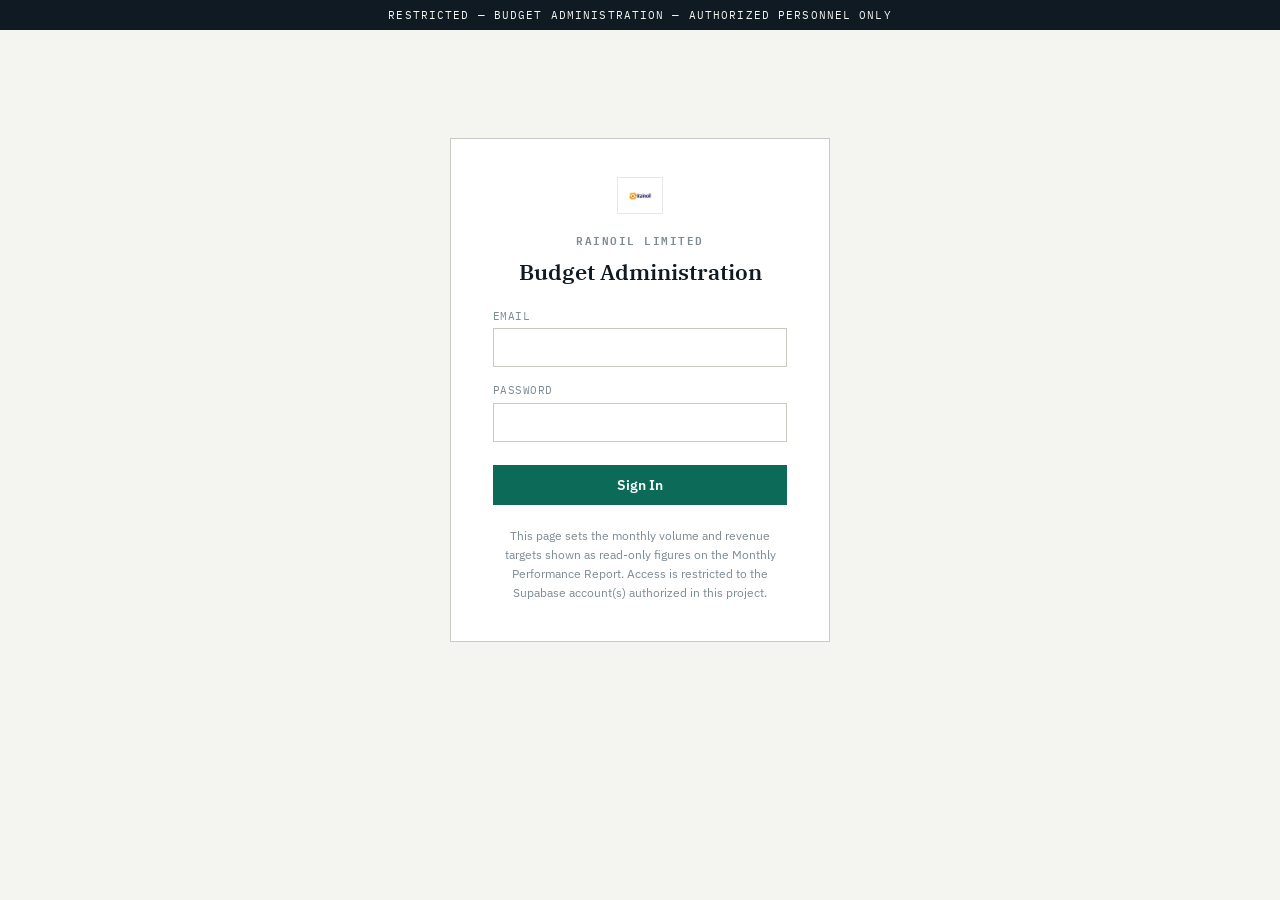
<file: rainoil-budget-admin (2).html>
<!DOCTYPE html>
<html lang="en">
<head>
<meta charset="UTF-8">
<meta name="viewport" content="width=device-width,initial-scale=1.0">
<title>Rainoil — Budget Administration</title>
<link rel="preconnect" href="https://fonts.googleapis.com">
<link rel="preconnect" href="https://fonts.gstatic.com" crossorigin>
<link href="https://fonts.googleapis.com/css2?family=IBM+Plex+Serif:wght@400;500;600;700&family=IBM+Plex+Sans:wght@400;500;600;700&family=IBM+Plex+Mono:wght@400;500;600&display=swap" rel="stylesheet">
<style>
*{box-sizing:border-box;margin:0;padding:0}
:root{
  --paper:#F4F5F0; --surface:#FFFFFF; --surface-alt:#FAFAF7;
  --ink:#101a22; --ink-2:#44515c; --ink-3:#7c8a93;
  --line:#E1E3DC; --line-strong:#C7CBC2;
  --brand:#0B6B58; --brand-tint:#E6F1EE;
  --gold:#93702A; --gold-tint:#F4EEDF;
  --good:#1E7A46; --bad:#AD2E24;
  --font-display:'IBM Plex Serif',Georgia,serif;
  --font-sans:'IBM Plex Sans',-apple-system,BlinkMacSystemFont,sans-serif;
  --font-mono:'IBM Plex Mono','SFMono-Regular',Consolas,monospace;
}
html,body{background:var(--paper);color:var(--ink)}
body{font-family:var(--font-sans);min-height:100vh;font-size:14px;-webkit-font-smoothing:antialiased}

/* ── RESTRICTED-ACCESS BANNER ── */
.restricted-banner{background:var(--ink);color:var(--paper);text-align:center;padding:.5rem;font-family:var(--font-mono);font-size:.7rem;letter-spacing:.1em;text-transform:uppercase}

/* ── LOGIN SCREEN ── */
#login-screen{display:flex;flex-direction:column;align-items:center;justify-content:center;min-height:80vh;padding:2rem;gap:1rem;text-align:center}
.login-card{background:var(--surface);border:1px solid var(--line-strong);padding:2.4rem 2.6rem;max-width:380px;width:100%}
.login-eyebrow{font-family:var(--font-mono);font-size:.68rem;font-weight:600;letter-spacing:.14em;color:var(--ink-3);text-transform:uppercase;margin-bottom:.5rem}
.login-title{font-family:var(--font-display);font-size:1.4rem;font-weight:600;margin-bottom:1.4rem}
.login-field{text-align:left;margin-bottom:1rem}
.login-field label{display:block;font-family:var(--font-mono);font-size:.68rem;color:var(--ink-3);text-transform:uppercase;letter-spacing:.05em;margin-bottom:.35rem}
.login-field input{width:100%;background:var(--surface);border:1px solid var(--line-strong);color:var(--ink);padding:.6rem .8rem;font-family:var(--font-sans);font-size:.85rem;outline:none}
.login-field input:focus{border-color:var(--brand)}
.login-btn{width:100%;background:var(--brand);border:none;color:#fff;padding:.7rem;font-family:var(--font-sans);font-weight:600;font-size:.85rem;cursor:pointer;margin-top:.4rem}
.login-btn:hover{opacity:.9}
.login-btn:disabled{opacity:.5;cursor:default}
.login-err{color:var(--bad);font-size:.78rem;margin-top:.8rem;font-family:var(--font-mono)}
.login-note{color:var(--ink-3);font-size:.74rem;margin-top:1.4rem;line-height:1.6}

/* ── CHROME ── */
#admin-app{display:none;flex-direction:column;min-height:100vh}
.masthead{background:var(--surface);border-bottom:1px solid var(--line-strong);padding:1.1rem 2.2rem .9rem}
.masthead-row{display:flex;align-items:flex-end;justify-content:space-between;flex-wrap:wrap;gap:.8rem}
.brand-word{font-family:var(--font-display);font-weight:700;font-size:1.3rem;color:var(--ink)}
.brand-block{display:flex;align-items:center;gap:.75rem}
.brand-logo-wrap{background:#FFFFFF;border:1px solid rgba(16,26,34,.10);padding:.35rem .6rem;display:inline-flex;align-items:center;line-height:0}
.brand-logo-wrap img{height:24px;width:auto;display:block}
.brand-eyebrow{font-family:var(--font-mono);font-size:.66rem;font-weight:600;letter-spacing:.16em;color:var(--gold);text-transform:uppercase;margin-top:.1rem}
.masthead-right{display:flex;align-items:center;gap:.9rem;flex-wrap:wrap}
.session-email{font-family:var(--font-mono);font-size:.72rem;color:var(--ink-3)}
.hbtn{background:transparent;border:1px solid var(--line-strong);color:var(--ink-2);padding:.5rem .9rem;font-size:.76rem;font-family:var(--font-mono);letter-spacing:.03em;cursor:pointer;transition:all .15s}
.hbtn:hover{border-color:var(--brand);color:var(--brand)}
.gold-rule{height:2px;background:var(--gold);margin-top:.9rem}
.content{padding:2.2rem;flex:1;max-width:1000px;margin:0 auto;width:100%}

select#month-select,input#month-select{background:var(--surface);border:1px solid var(--line-strong);color:var(--ink);padding:.5rem .85rem;font-family:var(--font-sans);font-size:.85rem;font-weight:600;outline:none;min-width:170px;cursor:pointer}
select#month-select:focus,input#month-select:focus{border-color:var(--brand)}

.sec-title{font-family:var(--font-display);font-size:1.15rem;font-weight:600;color:var(--ink)}
.sec-sub{font-size:.8rem;color:var(--ink-3);margin-top:.2rem;margin-bottom:1.3rem}

.panel{background:var(--surface);border:1px solid var(--line);padding:1.6rem 1.8rem;margin-bottom:1.6rem}
.status-line{display:flex;align-items:center;gap:.6rem;margin-bottom:1.1rem;font-family:var(--font-mono);font-size:.74rem}
.badge{padding:.2rem .6rem;font-size:.66rem;font-weight:700;letter-spacing:.04em;text-transform:uppercase}
.badge.pending{background:var(--surface-alt);color:var(--ink-3);border:1px solid var(--line)}
.badge.saved{background:var(--brand-tint);color:var(--brand);border:1px solid var(--brand)}

.bip-grid{display:grid;grid-template-columns:repeat(auto-fit,minmax(220px,1fr));gap:1.1rem;margin-bottom:1.4rem}
.bip-field{display:flex;flex-direction:column;gap:.35rem}
.bip-field label{font-family:var(--font-mono);font-size:.68rem;color:var(--ink-3);font-weight:600;text-transform:uppercase;letter-spacing:.04em}
.bip-field .ref{font-size:.7rem;color:var(--ink-3);font-family:var(--font-mono)}
.bip-field input{background:var(--surface);border:1px solid var(--line-strong);color:var(--ink);padding:.55rem .8rem;font-family:var(--font-mono);font-size:.85rem;outline:none}
.bip-field input:focus{border-color:var(--brand)}

.save-row{display:flex;align-items:center;gap:1rem;flex-wrap:wrap}
.save-btn{background:var(--brand);border:none;color:#fff;font-family:var(--font-sans);font-weight:600;font-size:.85rem;padding:.65rem 1.5rem;cursor:pointer}
.save-btn:hover{opacity:.9}
.save-btn:disabled{opacity:.5;cursor:default}
.save-msg{font-family:var(--font-mono);font-size:.76rem;color:var(--ink-3)}
.save-msg.good{color:var(--good)}
.save-msg.bad{color:var(--bad)}

.setup-note{background:var(--gold-tint);border:1px solid var(--gold);padding:1rem 1.2rem;font-size:.8rem;color:var(--ink-2);line-height:1.6;margin-bottom:1.6rem}
.setup-note code{font-family:var(--font-mono);background:rgba(0,0,0,.06);padding:.1rem .35rem;font-size:.78rem}

@media(max-width:640px){.masthead{padding:1rem 1.2rem}.content{padding:1.2rem}}
</style>

<!-- SUPABASE CONFIG — same project as the reporting dashboards -->
<script>
window.SUPABASE_URL = 'https://zykyepkenreylwfagbvn.supabase.co';
window.SUPABASE_KEY = 'sb_publishable_N7mmV9RF0SPWZWGiePAo0A_tyFZYzJA';
</script>
</head>
<body>

<div class="restricted-banner">Restricted — Budget Administration — Authorized Personnel Only</div>

<!-- ═══════════════════════════════════════════════════════
     LOGIN SCREEN
     ═══════════════════════════════════════════════════════ -->
<div id="login-screen">
  <div class="login-card">
    <div class="brand-logo-wrap" style="margin-bottom:1rem"><img src="[data-uri]" alt="Rainoil"></div>
    <div class="login-eyebrow">Rainoil Limited</div>
    <div class="login-title">Budget Administration</div>
    <div class="login-field">
      <label>Email</label>
      <input type="email" id="login-email" autocomplete="username">
    </div>
    <div class="login-field">
      <label>Password</label>
      <input type="password" id="login-password" autocomplete="current-password">
    </div>
    <button class="login-btn" id="login-btn" onclick="doLogin()">Sign In</button>
    <div class="login-err" id="login-err" style="display:none"></div>
    <div class="login-note">This page sets the monthly volume and revenue targets shown as read-only figures on the Monthly Performance Report. Access is restricted to the Supabase account(s) authorized in this project.</div>
  </div>
</div>

<!-- ═══════════════════════════════════════════════════════
     ADMIN APP
     ═══════════════════════════════════════════════════════ -->
<div id="admin-app">
  <div class="masthead">
    <div class="masthead-row">
      <div class="brand-block">
        <div class="brand-logo-wrap"><img src="[data-uri]" alt="Rainoil"></div>
        <div>
          <div class="brand-word">Rainoil</div>
          <div class="brand-eyebrow">Budget Administration — Not for General Distribution</div>
        </div>
      </div>
      <div class="masthead-right">
        <span class="session-email" id="session-email"></span>
        <input type="month" id="month-select" onchange="onMonthChange(this.value)">
        <button class="hbtn" onclick="doLogout()">Sign Out</button>
      </div>
    </div>
    <div class="gold-rule"></div>
  </div>

  <div class="content">
    <div id="setup-note" class="setup-note" style="display:none"></div>

    <div class="sec-title">Monthly Targets</div>
    <div class="sec-sub">Enter targets per month — not straight-lined, so seasonality stays intact. Saved centrally; every viewer of the Monthly Performance Report sees these figures as read-only. Pick any month above, past or future — you don't need daily sales data on file to set a target for it.</div>

    <div class="panel">
      <div class="status-line">
        <span>Status for <span id="status-month"></span>:</span>
        <span class="badge" id="status-badge">—</span>
      </div>

      <div class="bip-grid" id="budget-inputs"></div>

      <div class="save-row">
        <button class="save-btn" id="save-btn" onclick="saveBudgetInputs()">Save Targets for This Month</button>
        <span class="save-msg" id="save-msg"></span>
      </div>
    </div>

    <div class="panel">
      <div class="sec-title" style="font-size:1rem;margin-bottom:.3rem">Actuals So Far — For Reference</div>
      <div class="sec-sub" style="margin-bottom:1rem">Read from the same daily_sales figures shown on the dashboard, so you can see how a target compares before saving it.</div>
      <div id="actuals-ref" style="font-family:var(--font-mono);font-size:.82rem;color:var(--ink-2);line-height:1.9"></div>
    </div>
  </div>
</div>

<script>
'use strict';
var SB_URL = (window.SUPABASE_URL||'').trim().replace(/\/$/,'');
var SB_KEY = (window.SUPABASE_KEY||'').trim();
var MONTHS=['','January','February','March','April','May','June','July','August','September','October','November','December'];
function monthLabel(mk){ var p=mk.split('-'); return MONTHS[parseInt(p[1],10)]+' '+p[0]; }
function fmtVFull(n){ if(n===undefined||n===null||isNaN(n)) return '0'; return Math.round(n).toLocaleString('en-NG'); }
function fmtNFull(n){ if(n===undefined||n===null||isNaN(n)) return '₦0'; return '₦'+Math.round(n).toLocaleString('en-NG'); }

var SESSION = null; // { access_token, email }
var RAW_TOTALS = {}; // keyed by month -> { pmsVol, agoVol, dpkVol, pmsRev, agoRev, dpkRev }
var MONTH_KEYS = [];
var CURRENT_BUDGETS = {};
var STATE_MONTH = null;

/* ════════════════════════════════════════════════════════
   AUTH — Supabase GoTrue REST (email + password).
   Writes to monthly_budgets require this bearer token and
   are only permitted server-side (RLS) for authenticated
   users — see the setup note below for the exact policy.
   ════════════════════════════════════════════════════════ */
function checkAdminRole(){
  // RLS on app_roles restricts rows to the caller's own row (see
  // SECURITY-MIGRATION.sql), so this unfiltered select only ever
  // returns the signed-in user's own role — never anyone else's.
  return fetch(SB_URL+'/rest/v1/app_roles?select=role',{headers:{'apikey':SB_KEY,'Authorization':'Bearer '+SESSION.access_token}})
    .then(function(r){ return r.ok ? r.json() : []; })
    .then(function(rows){ return rows.length>0 && rows[0].role==='admin'; })
    .catch(function(){ return false; });
}
function doLogin(){
  var email = document.getElementById('login-email').value.trim();
  var pw = document.getElementById('login-password').value;
  var errEl = document.getElementById('login-err');
  var btn = document.getElementById('login-btn');
  errEl.style.display='none';
  if (!email || !pw){ errEl.textContent='Enter your email and password.'; errEl.style.display=''; return; }
  btn.disabled = true; btn.textContent='Signing in…';

  fetch(SB_URL+'/auth/v1/token?grant_type=password',{
    method:'POST',
    headers:{'Content-Type':'application/json','apikey':SB_KEY},
    body:JSON.stringify({email:email,password:pw})
  }).then(function(r){ return r.json().then(function(j){ return {ok:r.ok, body:j}; }); })
    .then(function(res){
      btn.disabled=false; btn.textContent='Sign In';
      if (!res.ok || !res.body.access_token){
        errEl.textContent = (res.body && res.body.error_description) ? res.body.error_description : 'Sign-in failed. Check your credentials.';
        errEl.style.display='';
        return;
      }
      SESSION = { access_token: res.body.access_token, email: email };
      checkAdminRole().then(function(isAdmin){
        if (!isAdmin){
          SESSION = null;
          errEl.textContent = 'That account is valid but does not have admin access to this dashboard. Ask whoever manages roles to grant it.';
          errEl.style.display='';
          return;
        }
        document.getElementById('login-screen').style.display='none';
        document.getElementById('admin-app').style.display='flex';
        document.getElementById('session-email').textContent = email;
        boot();
      });
    })
    .catch(function(e){
      btn.disabled=false; btn.textContent='Sign In';
      errEl.textContent = 'Connection failed: '+e.message;
      errEl.style.display='';
    });
}
function doLogout(){
  var tok = SESSION ? SESSION.access_token : null;
  SESSION = null;
  document.getElementById('admin-app').style.display='none';
  document.getElementById('login-screen').style.display='flex';
  document.getElementById('login-password').value='';
  if (tok){
    fetch(SB_URL+'/auth/v1/logout',{method:'POST',headers:{'apikey':SB_KEY,'Authorization':'Bearer '+tok}}).catch(function(){});
  }
}

/* ════════════════════════════════════════════════════════
   DATA — pull enough of daily_sales to show reference
   actuals per month, and monthly_budgets for current targets.
   ════════════════════════════════════════════════════════ */
function sbGet(path, useAuth){
  var headers = {'Content-Type':'application/json','apikey':SB_KEY,'Authorization':'Bearer '+(useAuth&&SESSION?SESSION.access_token:SB_KEY),'Range-Unit':'items'};
  return fetch(SB_URL+'/rest/v1/'+path,{headers:headers}).then(function(r){ if(!r.ok) return r.text().then(function(t){ throw new Error('HTTP '+r.status+': '+t); }); return r.json(); });
}

function loadActuals(){
  var PAGE_SIZE=1000;
  function fetchPage(offset){
    return sbGet('daily_sales?select=sale_date,sales_pms,sales_ago,sales_dpk,val_pms,val_ago,val_dpk&order=sale_date.asc&limit='+PAGE_SIZE+'&offset='+offset);
  }
  return fetch(SB_URL+'/rest/v1/daily_sales?select=id',{headers:{'apikey':SB_KEY,'Authorization':'Bearer '+SB_KEY,'Prefer':'count=exact','Range-Unit':'items','Range':'0-0'}})
    .then(function(r){ var cr=r.headers.get('Content-Range')||''; var m=cr.match(/\/(\d+)/); return m?parseInt(m[1],10):0; })
    .then(function(total){
      if (!total) return [];
      var pages = Math.ceil(total/PAGE_SIZE), offset=0, all=[], chain=Promise.resolve();
      for (var p=0;p<pages;p++){
        chain = chain.then(function(){
          return fetchPage(offset).then(function(rows){ all=all.concat(rows); offset+=PAGE_SIZE; });
        });
      }
      return chain.then(function(){ return all; });
    })
    .then(function(rows){
      RAW_TOTALS = {};
      rows.forEach(function(r){
        var mk = r.sale_date.slice(0,7);
        if (!RAW_TOTALS[mk]) RAW_TOTALS[mk] = {pmsVol:0,agoVol:0,dpkVol:0,pmsRev:0,agoRev:0,dpkRev:0};
        var t = RAW_TOTALS[mk];
        t.pmsVol+=r.sales_pms||0; t.agoVol+=r.sales_ago||0; t.dpkVol+=r.sales_dpk||0;
        t.pmsRev+=r.val_pms||0; t.agoRev+=r.val_ago||0; t.dpkRev+=r.val_dpk||0;
      });
      MONTH_KEYS = Object.keys(RAW_TOTALS).sort();
    });
}

function loadBudgets(){
  return sbGet('monthly_budgets?select=month_key,pms_vol,pms_rev,ago_vol,ago_rev,dpk_vol,dpk_rev')
    .then(function(rows){
      CURRENT_BUDGETS = {};
      (rows||[]).forEach(function(r){
        CURRENT_BUDGETS[r.month_key] = { pms:{vol:r.pms_vol||0,rev:r.pms_rev||0}, ago:{vol:r.ago_vol||0,rev:r.ago_rev||0}, dpk:{vol:r.dpk_vol||0,rev:r.dpk_rev||0} };
      });
    })
    .catch(function(e){
      document.getElementById('setup-note').style.display='';
      document.getElementById('setup-note').innerHTML =
        'The <code>monthly_budgets</code> table could not be read ('+e.message.slice(0,120)+'). '+
        'It likely has not been created yet in Supabase. See the setup instructions provided alongside this file.';
      CURRENT_BUDGETS = {};
    });
}

function boot(){
  Promise.all([loadActuals(), loadBudgets()]).then(function(){
    // The picker itself accepts any year-month — past, current, or future —
    // regardless of whether daily_sales or monthly_budgets has anything for
    // it yet. This only chooses a sensible starting point to land on.
    var now = new Date();
    var currentMonthKey = now.getFullYear()+'-'+String(now.getMonth()+1).padStart(2,'0');
    STATE_MONTH = MONTH_KEYS.length ? MONTH_KEYS[MONTH_KEYS.length-1] : currentMonthKey;
    var sel = document.getElementById('month-select');
    sel.value = STATE_MONTH;
    renderMonth(STATE_MONTH);
  });
}

function onMonthChange(mk){ STATE_MONTH = mk; renderMonth(mk); }

function renderMonth(mk){
  document.getElementById('status-month').textContent = monthLabel(mk);
  var b = CURRENT_BUDGETS[mk];
  document.getElementById('status-badge').className = 'badge '+(b?'saved':'pending');
  document.getElementById('status-badge').textContent = b ? 'Target Saved' : 'Pending — Not Yet Set';

  var hasActuals = Object.prototype.hasOwnProperty.call(RAW_TOTALS, mk);
  var vals = b || {pms:{vol:'',rev:''},ago:{vol:'',rev:''},dpk:{vol:'',rev:''}};
  var grid = document.getElementById('budget-inputs'); grid.innerHTML='';
  var actuals = RAW_TOTALS[mk] || {pmsVol:0,agoVol:0,dpkVol:0,pmsRev:0,agoRev:0,dpkRev:0};
  var refSuffix = hasActuals ? '' : ' (no data on file yet)';
  [['pms','PMS','pmsVol','pmsRev'],['ago','AGO','agoVol','agoRev'],['dpk','DPK','dpkVol','dpkRev']].forEach(function(p){
    var key=p[0], label=p[1];
    grid.innerHTML +=
      '<div class="bip-field"><label>'+label+' Volume Target (L)</label><input type="number" id="bi-'+key+'-vol" value="'+(vals[key].vol||'')+'" placeholder="e.g. 45000000"><span class="ref">Actual so far: '+fmtVFull(actuals[p[2]])+' L'+refSuffix+'</span></div>'+
      '<div class="bip-field"><label>'+label+' Revenue Target (₦)</label><input type="number" id="bi-'+key+'-rev" value="'+(vals[key].rev||'')+'" placeholder="e.g. 52000000000"><span class="ref">Actual so far: '+fmtNFull(actuals[p[3]])+refSuffix+'</span></div>';
  });

  document.getElementById('actuals-ref').innerHTML = !hasActuals
    ? 'No daily sales records are on file yet for '+monthLabel(mk)+'. You can still save a target for it now — the Monthly Performance Report will show 0% attainment until actuals are uploaded.'
    : 'PMS: '+fmtVFull(actuals.pmsVol)+' L · '+fmtNFull(actuals.pmsRev)+'<br>'+
      'AGO: '+fmtVFull(actuals.agoVol)+' L · '+fmtNFull(actuals.agoRev)+'<br>'+
      'DPK: '+fmtVFull(actuals.dpkVol)+' L · '+fmtNFull(actuals.dpkRev)+'<br>'+
      'Total: '+fmtVFull(actuals.pmsVol+actuals.agoVol+actuals.dpkVol)+' L · '+fmtNFull(actuals.pmsRev+actuals.agoRev+actuals.dpkRev);

  document.getElementById('save-msg').textContent='';
}

/* ════════════════════════════════════════════════════════
   SAVE — upsert into monthly_budgets using the signed-in
   user's bearer token, so RLS can restrict writes to
   authenticated users only (see setup instructions).
   ════════════════════════════════════════════════════════ */
function saveBudgetInputs(){
  var mk = STATE_MONTH;
  function v(id){ var el=document.getElementById(id); var n=parseFloat(el.value); return isNaN(n)?0:n; }
  var payload = {
    month_key: mk,
    pms_vol: v('bi-pms-vol'), pms_rev: v('bi-pms-rev'),
    ago_vol: v('bi-ago-vol'), ago_rev: v('bi-ago-rev'),
    dpk_vol: v('bi-dpk-vol'), dpk_rev: v('bi-dpk-rev')
  };
  var btn = document.getElementById('save-btn');
  var msg = document.getElementById('save-msg');
  btn.disabled = true; msg.className='save-msg'; msg.textContent='Saving…';

  fetch(SB_URL+'/rest/v1/monthly_budgets?on_conflict=month_key',{
    method:'POST',
    headers:{
      'Content-Type':'application/json','apikey':SB_KEY,
      'Authorization':'Bearer '+SESSION.access_token,
      'Prefer':'resolution=merge-duplicates,return=minimal'
    },
    body:JSON.stringify([payload])
  }).then(function(r){
    btn.disabled=false;
    if (!r.ok){ return r.text().then(function(t){ throw new Error(t); }); }
    CURRENT_BUDGETS[mk] = { pms:{vol:payload.pms_vol,rev:payload.pms_rev}, ago:{vol:payload.ago_vol,rev:payload.ago_rev}, dpk:{vol:payload.dpk_vol,rev:payload.dpk_rev} };
    msg.className='save-msg good'; msg.textContent='Saved — visible on the Monthly Performance Report immediately.';
    renderMonth(mk);
  }).catch(function(e){
    btn.disabled=false;
    msg.className='save-msg bad'; msg.textContent='Save failed: '+e.message.slice(0,160);
  });
}

document.getElementById('login-password').addEventListener('keydown', function(e){ if(e.key==='Enter') doLogin(); });
</script>
</body>
</html>
</file>
